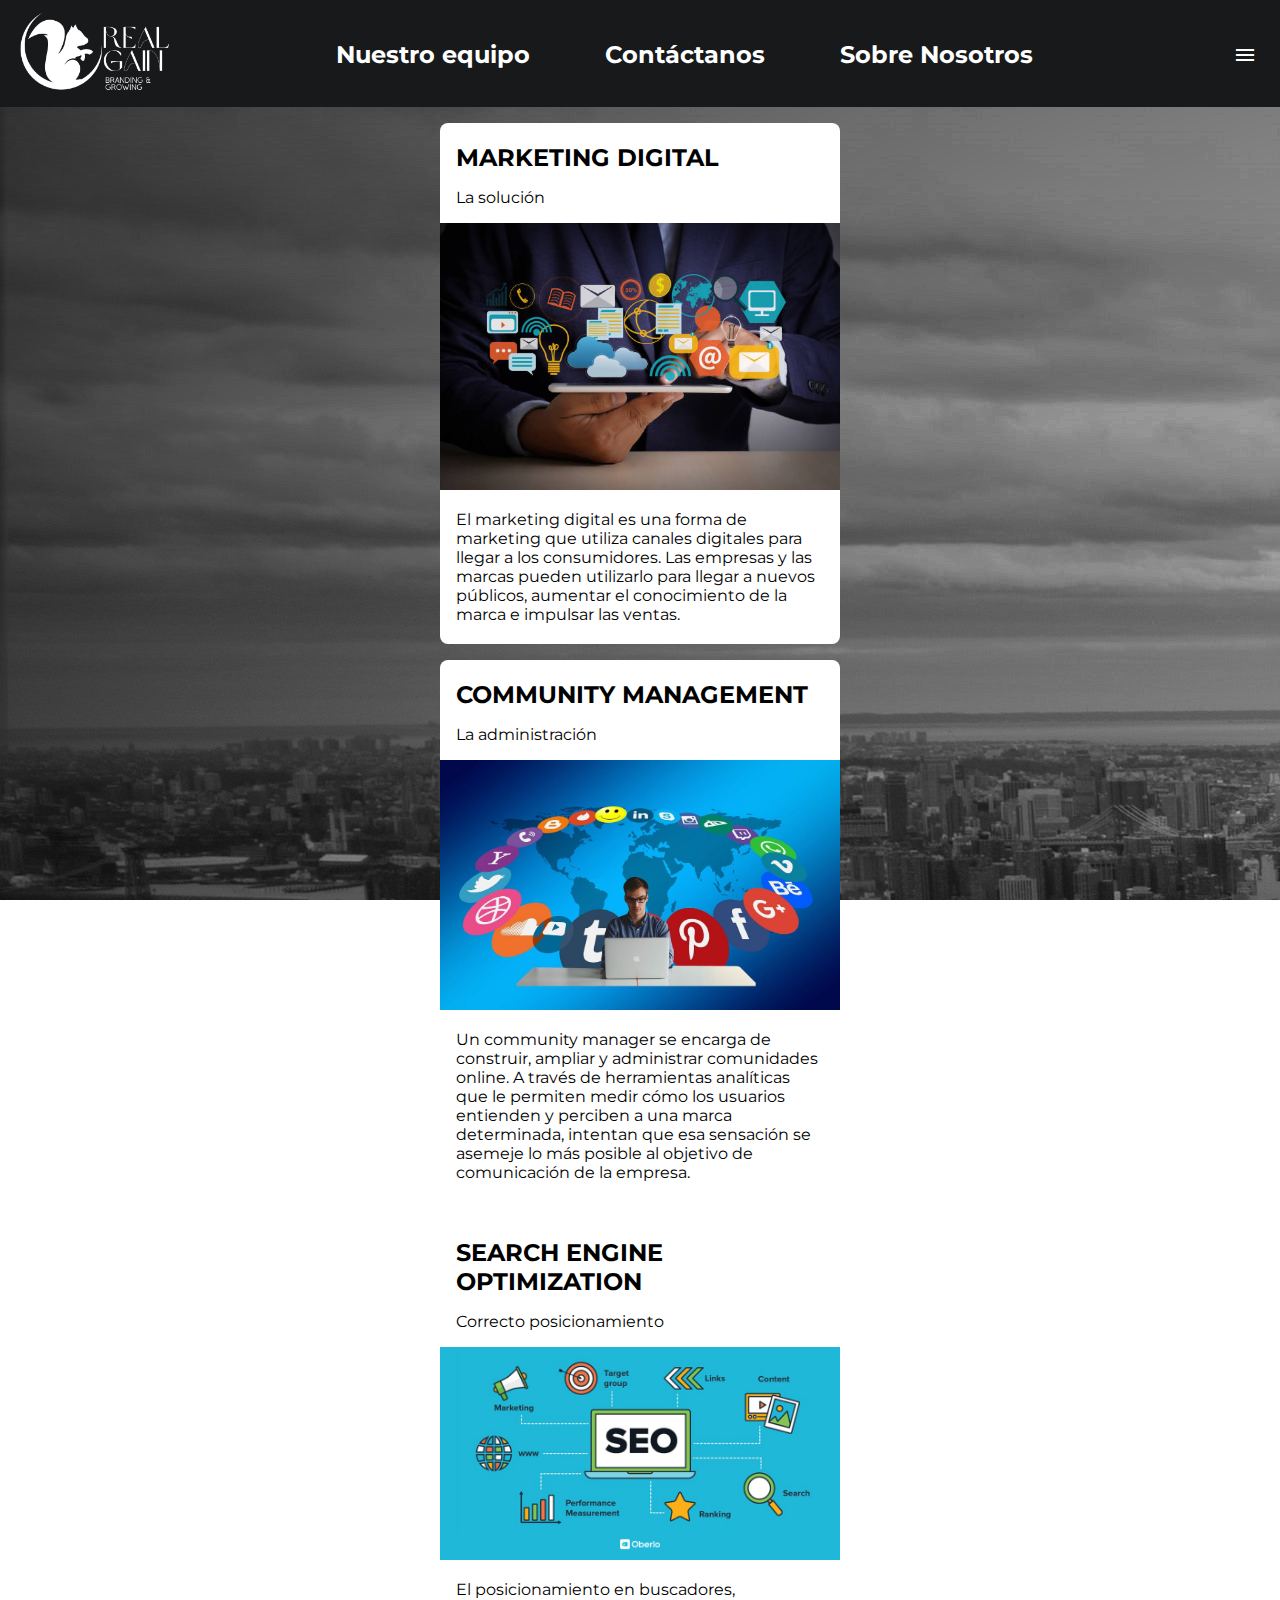
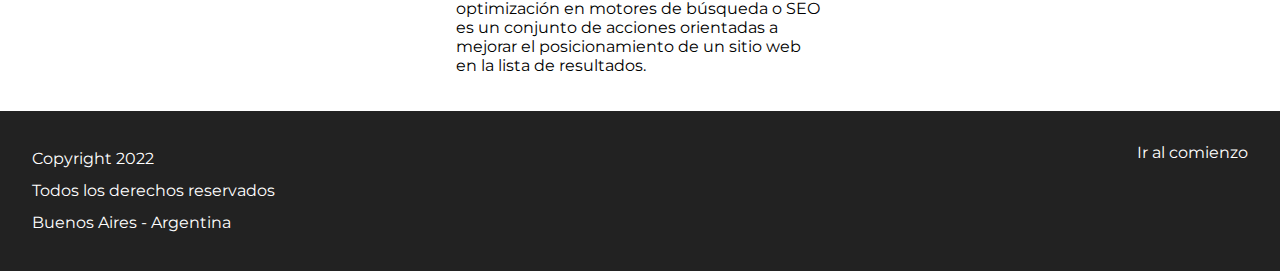
<file: index.html>
<!DOCTYPE html>
<html>
<head>
    <title>Real Gain Group</title>
    <link rel="preconnect" href="https://fonts.googleapis.com">
    <link rel="preconnect" href="https://fonts.gstatic.com" crossorigin>
    <link rel="stylesheet" href="https://fonts.googleapis.com/css2?family=Material+Symbols+Outlined:opsz,wght,FILL,GRAD@48,700,1,200" />    <link href="https://fonts.googleapis.com/css2?family=Montserrat:wght@400;700&display=swap" rel="stylesheet">
    <link rel="stylesheet" href="style.css">
</head>
<body>
    <header id="titulo">
        <a href="index.html"><img src="realgain.png" class="logo"></img></a>
        <div class="navtop">
            <a href="index-menu.html"><button class="menubutton"><span class="material-symbols-outlined">
                menu
                </span></button>
            </a>
        </div>
        <div class="buttons">
            <a href="aboutus.html"><h2 class="buttons__aboutus">Sobre Nosotros</h2></a>
            <a href="mailto:juan.antonicelli@outlook.com"><h2 class="buttons__contact">Contáctanos</h2></a>    
            <a href="ourteam.html"><h2 class="buttons__ourteam">Nuestro equipo</h2></a>
        </div>
    </header>
    <section class="container">
        <article class="post">
            <h2 class="post">MARKETING DIGITAL</h2>
            <p>La solución</p>
            <img src="stonk.png" width="400" />
            <p>El marketing digital es una forma de marketing que utiliza canales digitales para llegar a los consumidores. Las empresas y las marcas pueden utilizarlo para llegar a nuevos públicos, aumentar el conocimiento de la marca e impulsar las ventas.
            </p>
        </article>
        <article class="post">
            <h2>COMMUNITY MANAGEMENT</h2>
            <p>La administración</p>
            <img src="communitymanager.png" width="400" />
            <p>Un community manager se encarga de construir, ampliar y administrar comunidades online. A través de herramientas analíticas que le permiten medir cómo los usuarios entienden y perciben a una marca determinada, intentan que esa sensación se asemeje lo más posible al objetivo de comunicación de la empresa.</p>
        </article>
        <article class="post">
            <h2>SEARCH ENGINE OPTIMIZATION</h2>
            <p>Correcto posicionamiento</p>
            <img src="seo.png" width="400" />
            <p>El posicionamiento en buscadores, optimización en motores de búsqueda o SEO es un conjunto de acciones orientadas a mejorar el posicionamiento de un sitio web en la lista de resultados.</p>
        </article>
    </section>
    <footer>
        <section>
            <a href="#titulo">Ir al comienzo</a>
        </section>
        <p>Copyright 2022</p>
        <p>Todos los derechos reservados</p>
        <p>Buenos Aires - Argentina</p>
    </footer>
</body>
</html>
</file>
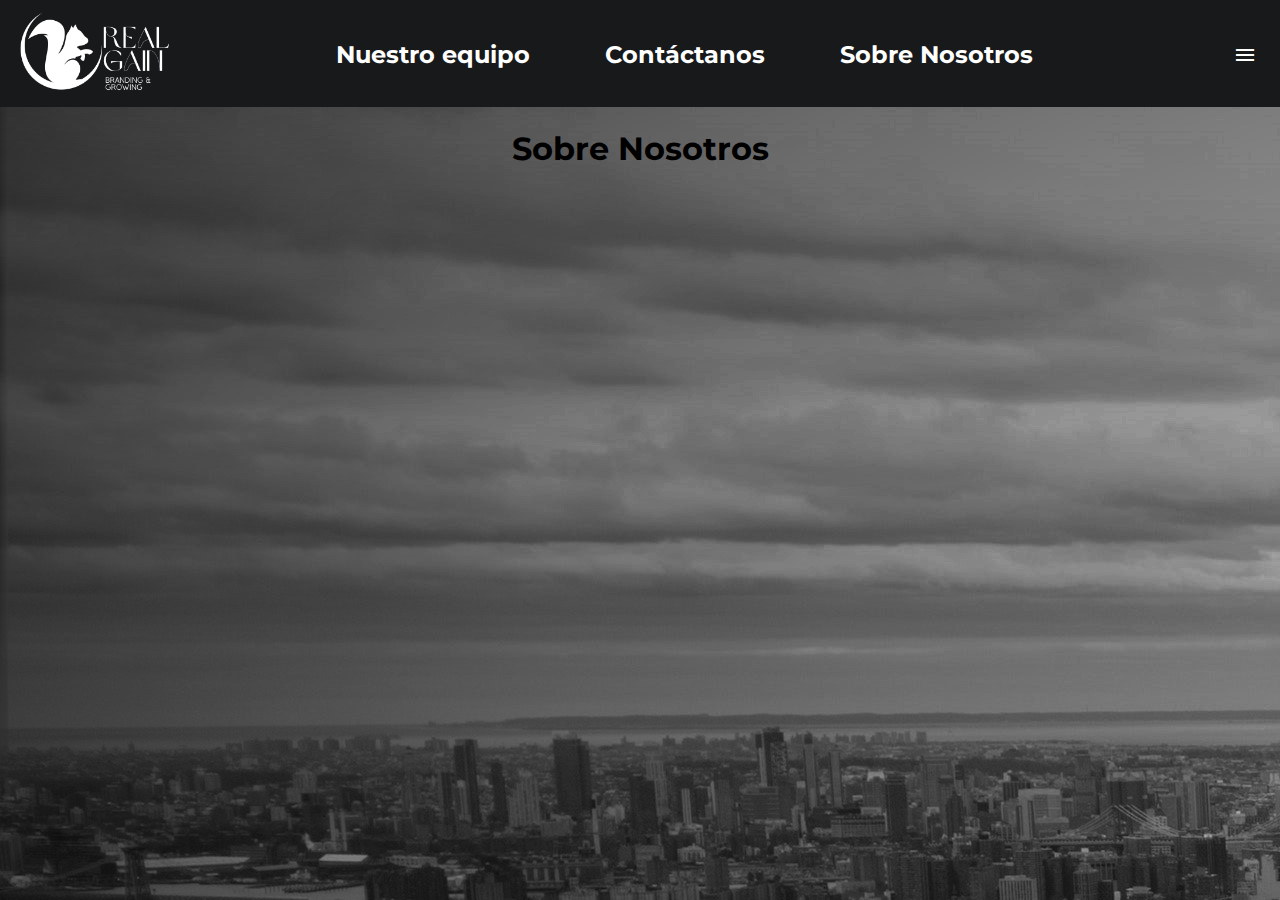
<file: aboutus.html>
<!DOCTYPE html>
<html>
<head>
    <title>Real Gain Group</title>
    <link rel="preconnect" href="https://fonts.googleapis.com">
    <link rel="preconnect" href="https://fonts.gstatic.com" crossorigin>
    <link rel="stylesheet" href="https://fonts.googleapis.com/css2?family=Material+Symbols+Outlined:opsz,wght,FILL,GRAD@48,700,1,200" />    <link href="https://fonts.googleapis.com/css2?family=Montserrat:wght@400;700&display=swap" rel="stylesheet">
    <link rel="stylesheet" href="style.css">
</head>
<body>
    <header id="titulo">
        <a href="index.html"><img src="realgain.png" class="logo"></img></a>
        <div class="navtop">
            <a href="index-menu.html"><button class="menubutton"><span class="material-symbols-outlined">
                menu
                </span></button>
            </a>
        </div>
        <div class="buttons">
            <a href="aboutus.html"><h2 class="buttons__aboutus">Sobre Nosotros</h2></a>
            <a href="mailto:juan.antonicelli@outlook.com"><h2 class="buttons__contact">Contáctanos</h2></a>    
            <a href="ourteam.html"><h2 class="buttons__ourteam">Nuestro equipo</h2></a>
        </div>
    </header>
    <h1 class="ourteam">Sobre Nosotros</h1>
</file>
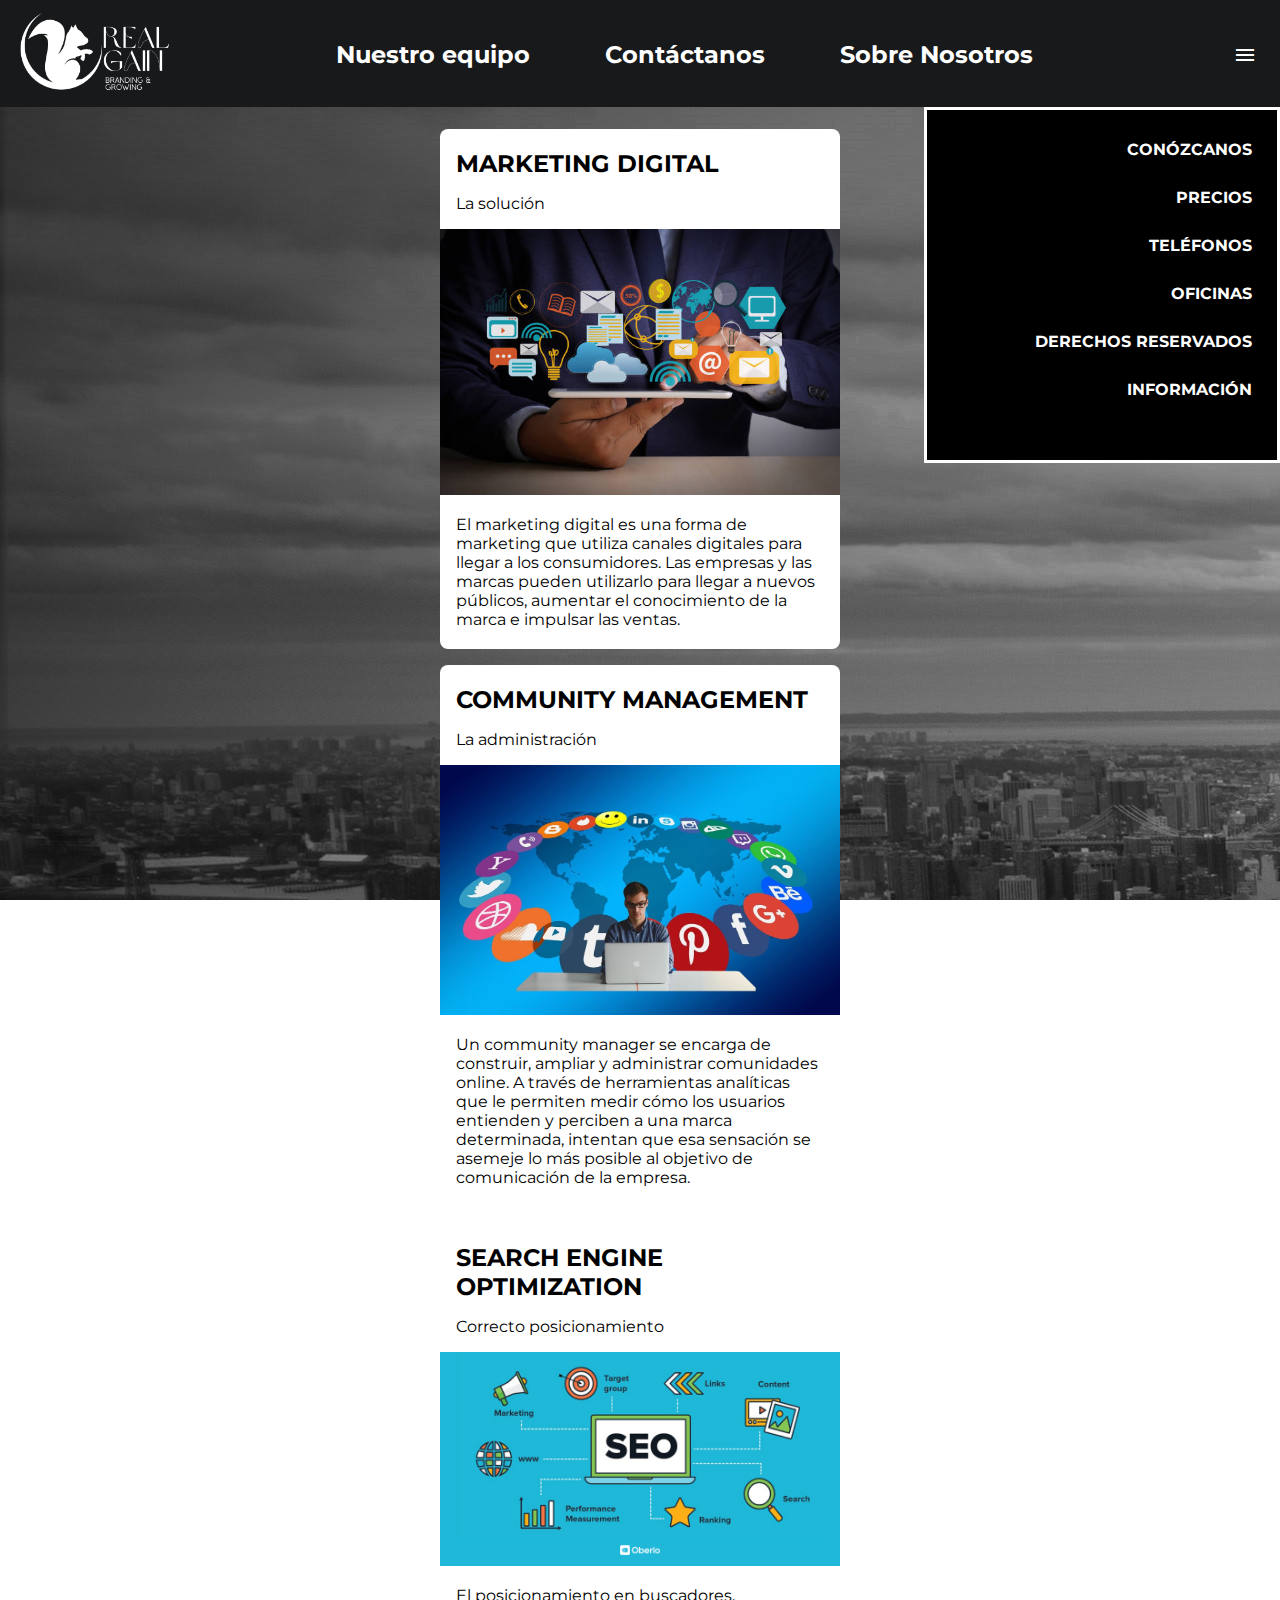
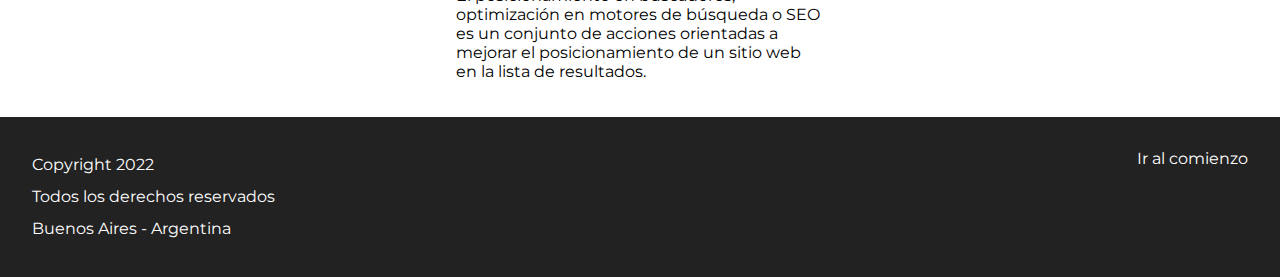
<file: index-menu.html>
<!DOCTYPE html>
<html>
<head>
    <title>Real Gain Group</title>
    <link rel="preconnect" href="https://fonts.googleapis.com">
    <link rel="preconnect" href="https://fonts.gstatic.com" crossorigin>
    <link rel="stylesheet" href="https://fonts.googleapis.com/css2?family=Material+Symbols+Outlined:opsz,wght,FILL,GRAD@48,700,1,200" />    <link href="https://fonts.googleapis.com/css2?family=Montserrat:wght@400;700&display=swap" rel="stylesheet">
    <link rel="stylesheet" href="style.css">
</head>
<body>
    <header id="titulo">
        <a href="index.html"><img src="realgain.png" class="logo"></img></a>
        <div class="navtop">
            <a href="index.html"><button class="menubutton"><span class="material-symbols-outlined">
                menu
                </span></button>
            </a>
        </div>
        <div class="buttons">
            <a href="aboutus.html"><h2 class="buttons__aboutus">Sobre Nosotros</h2></a>
            <a href="mailto:juan.antonicelli@outlook.com"><h2 class="buttons__contact">Contáctanos</h2></a>    
            <a href="ourteam.html"><h2 class="buttons__ourteam">Nuestro equipo</h2></a>
        </div>
    </header>
    <div class="fastmenu">
        <UL class="menulist""">
            <li><B>CONÓZCANOS</B></li>
            <li><B>PRECIOS</B></li>
            <li><B>TELÉFONOS</B></li>
            <li><B>OFICINAS</B></li>
            <li><B>DERECHOS RESERVADOS</B></li>
            <li><B>INFORMACIÓN</B></li>
        </UL>
    </div>
    <h1 class="ourteam"></h1>
    <section class="container">
        <article class="post">
            <h2 class="post">MARKETING DIGITAL</h2>
            <p>La solución</p>
            <img src="stonk.png" width="400" />
            <p>El marketing digital es una forma de marketing que utiliza canales digitales para llegar a los consumidores. Las empresas y las marcas pueden utilizarlo para llegar a nuevos públicos, aumentar el conocimiento de la marca e impulsar las ventas.
            </p>
        </article>
        <article class="post">
            <h2>COMMUNITY MANAGEMENT</h2>
            <p>La administración</p>
            <img src="communitymanager.png" width="400" />
            <p>Un community manager se encarga de construir, ampliar y administrar comunidades online. A través de herramientas analíticas que le permiten medir cómo los usuarios entienden y perciben a una marca determinada, intentan que esa sensación se asemeje lo más posible al objetivo de comunicación de la empresa.</p>
        </article>
        <article class="post">
            <h2>SEARCH ENGINE OPTIMIZATION</h2>
            <p>Correcto posicionamiento</p>
            <img src="seo.png" width="400" />
            <p>El posicionamiento en buscadores, optimización en motores de búsqueda o SEO es un conjunto de acciones orientadas a mejorar el posicionamiento de un sitio web en la lista de resultados.</p>
        </article>
    </section>
    <footer>
        <section>
            <a href="#titulo">Ir al comienzo</a>
        </section>
        <p>Copyright 2022</p>
        <p>Todos los derechos reservados</p>
        <p>Buenos Aires - Argentina</p>
    </footer>
</file>
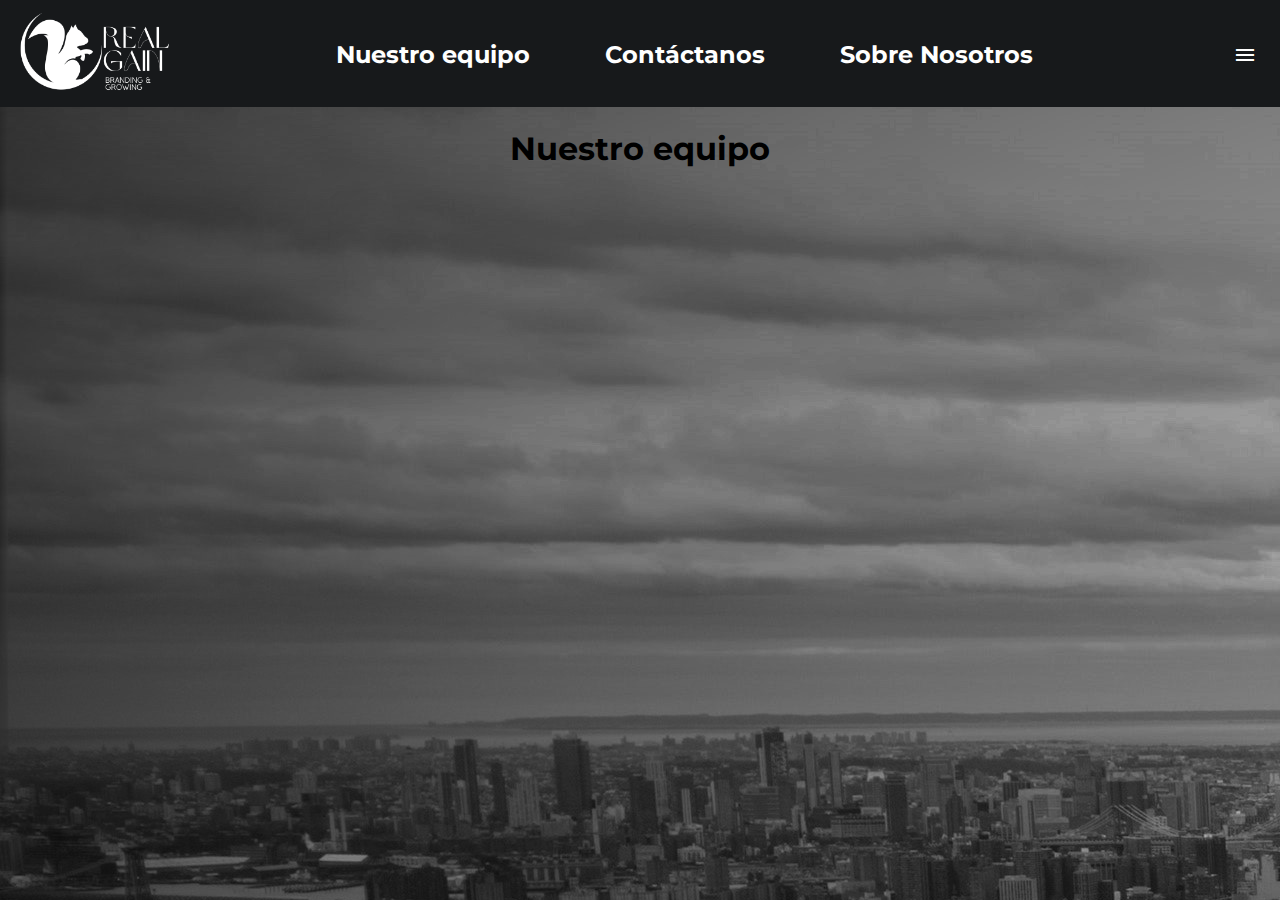
<file: ourteam.html>
<!DOCTYPE html>
<html>
<head>
    <title>Real Gain Group</title>
    <link rel="preconnect" href="https://fonts.googleapis.com">
    <link rel="preconnect" href="https://fonts.gstatic.com" crossorigin>
    <link rel="stylesheet" href="https://fonts.googleapis.com/css2?family=Material+Symbols+Outlined:opsz,wght,FILL,GRAD@48,700,1,200" />    <link href="https://fonts.googleapis.com/css2?family=Montserrat:wght@400;700&display=swap" rel="stylesheet">
    <link rel="stylesheet" href="style.css">
</head>
<body>
    <header id="titulo">
        <a href="index.html"><img src="realgain.png" class="logo"></img></a>
        <div class="navtop">
            <a href="index-menu.html"><button class="menubutton"><span class="material-symbols-outlined">
                menu
                </span></button>
            </a>
        </div>
        <div class="buttons">
            <a href="aboutus.html"><h2 class="buttons__aboutus">Sobre Nosotros</h2></a>
            <a href="mailto:juan.antonicelli@outlook.com"><h2 class="buttons__contact">Contáctanos</h2></a>    
            <a href="ourteam.html"><h2 class="buttons__ourteam">Nuestro equipo</h2></a>
        </div>
    </header>
    <h1 class="ourteam">Nuestro equipo</h1>
</file>
<file: style.css>
html {
    font-family: 'Montserrat', sans-serif;
}

body {
    margin: 0;
    background-image:url(background.png);
    height: 500px;
    max-width: 100%;
    background-attachment: fixed;

}

header {
    background-color: #17191b;
    color: white;
    padding: 0rem 0.5rem;
    margin: 0 auto;
    box-sizing: initial;
}

.container {
    width: 400px;
    margin: 0 auto; 
}

section article {
    transition: all 0.3s ease;
    background-color: #fff;
    margin: 1rem 0;
    border-radius: .5rem;
    padding:.25rem 0;   
    cursor: pointer;
}

section article:hover {
    box-shadow: 0 0.1rem 0.4rem rgba(0,0,0,0.3);
}

section article h2, section article p {
    margin: 1rem;
}

footer {
    background-color: #222;
    padding: 2rem;
    color: white;
}

footer section {
    float: right;
}

footer p {
    margin: 0;
    line-height: 2;
}

footer a {
    transition: color 0.3s ease;
    color: #fff;
    text-decoration: none;
}

footer a:hover {
    color:cornflowerblue
}

.logo {
    width: 150px;
    margin: 12px;
}

.buttons__aboutus:hover {
    cursor: pointer;
    text-shadow: 1px 1px 15px #fefefe;
    transition: all 0.35s ease;
}

.buttons__contact:hover {
    cursor: pointer;
    text-shadow: 1px 1px 15px #fefefe;
    transition: all 0.35s ease;
}

a:link {
    color: white;
}

a:visited {
    color: white;
}

a:active {
    color: white;
}

.buttons__ourteam:hover {
    cursor: pointer;
    text-shadow: 1px 1px 15px #fefefe;
    transition: all 0.35s ease;
}

.buttons {
    float: right;
    font-size: 16px;
    margin-top: 20px;
    margin-right: 200px;
}

.buttons__aboutus {
    float: right;
    margin-left: 75px;
}

.buttons__contact {
    float: right;
    margin-left: 75px;
}

.buttons__ourteam {
    float: right;
}

.navtop {
    float: right;
    margin-top: 30px;
}

.ourteam {
    text-align: center;
}

.material-symbols-outlined {
    margin-right: 15px;
    margin-top: 13px;
    color: white;
    cursor: pointer;
}

.menubutton {
    display: inline-block;
    background: #17191b;
    padding: 0;
    border: none;
}

.fastmenu {
    float: right;
    height: 350px;
    width: 350px;
    background-color: #000;
    border: solid #fefefe;
}

li:hover {
    text-shadow: 1px 1px 15px #fefefe;
    transition: all 0.35s ease;
    cursor: pointer;
}

.menulist {
    color:white;
    list-style-type: none;
    line-height: 3;
    text-align: right;
    margin-right: 25px;
}
</file>
